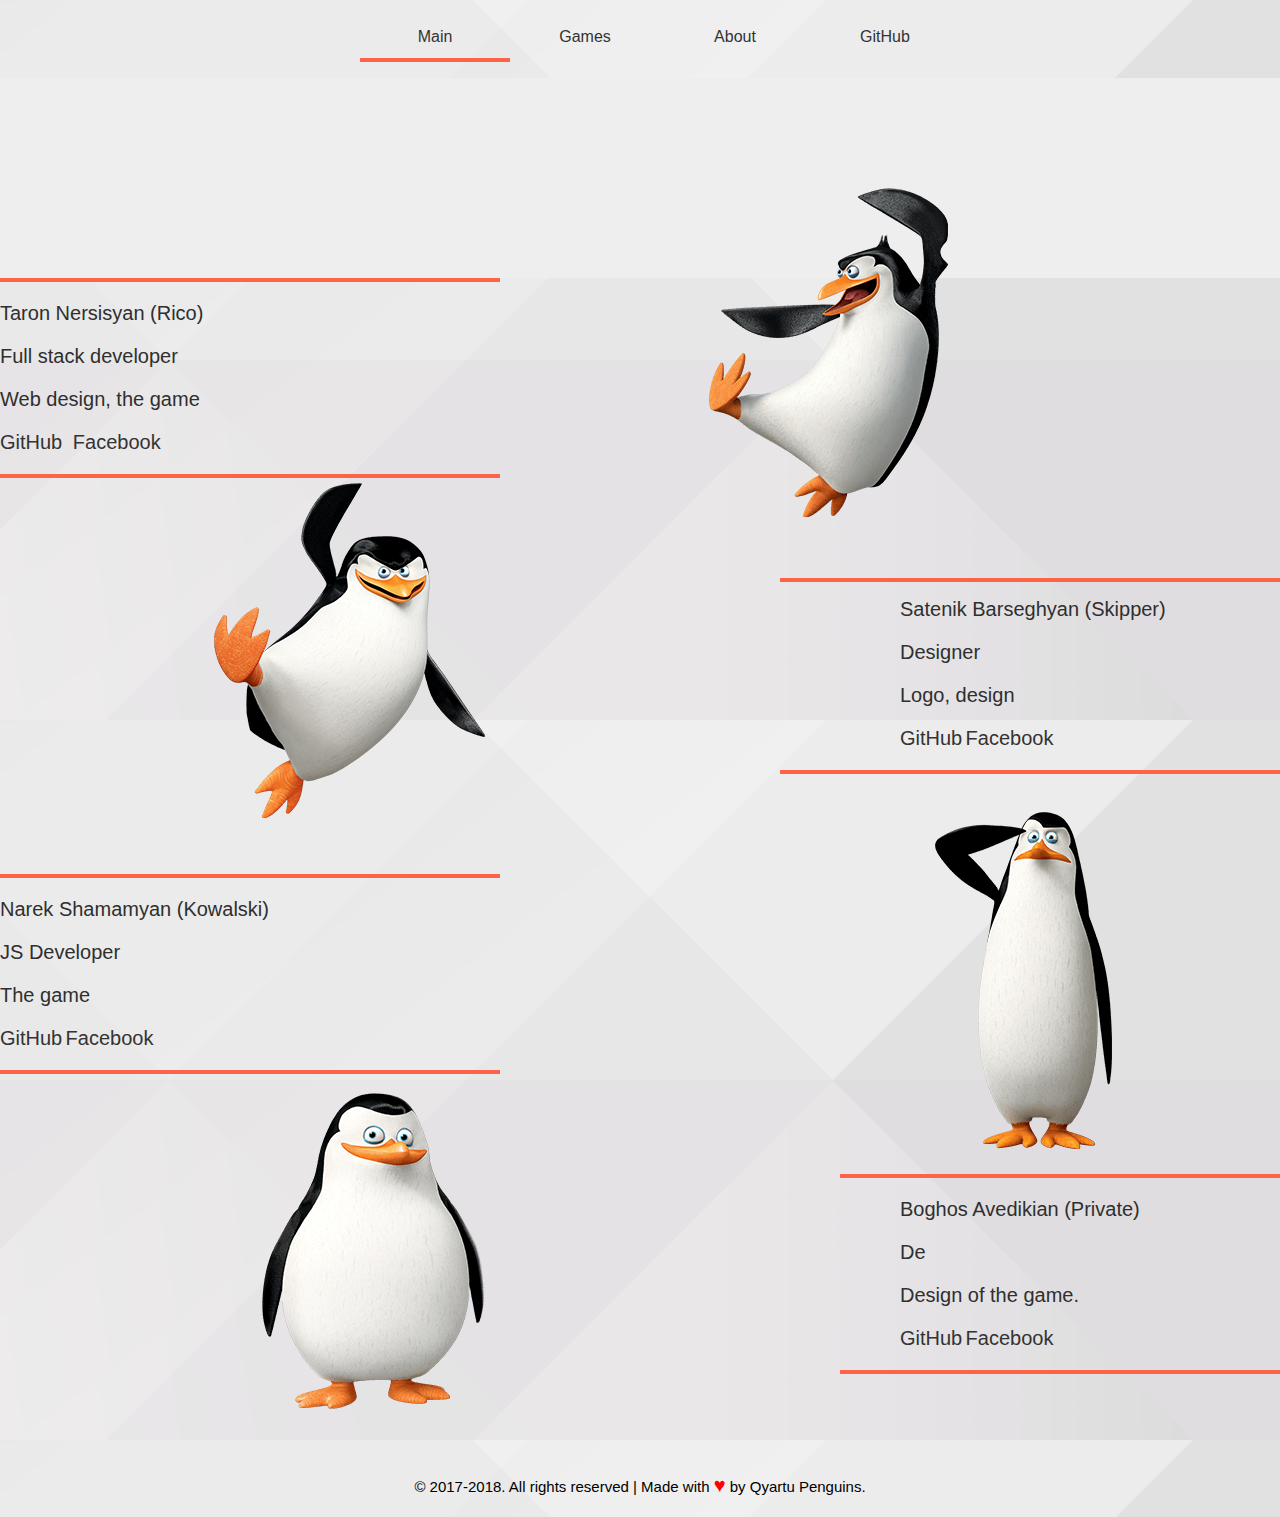
<file: contacts.html>
<!DOCTYPE html>
<html lang="en">
<head>
	<meta charset="UTF-8">
	<title>Penguins of AUA</title>
	<link rel="stylesheet" href="style.css">
	<script src="plan.js" defer></script>
</head>
<body class="contacts">
	<div class="container">
  <ul>
    <li class="one"><a href="index.html">Main</a></li><!--
 --><li class="two"><a href="settings.html">Games</a></li><!--
 --><li class="three"><a href="contacts.html">About</a></li><!--
 --><li class="four"><a href="https://github.com/7aron/FinalProject">GitHub</a></li>
    <hr />
  </ul>
</div>
  <!-- <img src="images/skipper.png" /> -->
	<div class="mayn">
	<hr class="skipp">
	<p class="taron">Taron Nersisyan (Rico)</p>
	<p class="taron">Full stack developer</p>
	<p class="taron">Web design, the game</p>
	<p class="taron" ><a  class="taron1" href="https://github.com/7aron/FinalProject">GitHub</a> <a class="taron1" href="https://www.facebook.com/TNersisyan">Facebook</a></p>
	<hr class="skipp">
	<img class="sate" src="images/rico.png" />
</div>
	     <!-- <div class="mayn"> -->
	       <hr class="skipp1">
	           <p class="satenik">Satenik Barseghyan (Skipper)</p>
	           <p class="satenik">Designer</p>
						 <p class="satenik">Logo, design</p>
	           <p class="satenik"><a class="satenik1" href="https://github.com/SBarsCS">GitHub</a> <a class="satenik1" href="https://www.facebook.com/satenik.barseghyan.33">Facebook</a></p>
	       <hr class="skipp1">
				  <img class="sate1" src="images/skipper.png" />
				      <hr class="skipp2">
				      <p class="narek">Narek Shamamyan (Kowalski)</p>
				 		     <p class="narek">JS Developer</p>
				      <p class="narek">The game</p>
	 			      <p class="narek"><a class="satenik1" href="https://github.com/NarekAUA">GitHub</a> <a class="satenik1" href="https://www.facebook.com/narek.shamamyan">Facebook</a> </p>
	 			     <hr class="skipp2">
	 			      <img class="sate2" src="images/kowalski.png" />
<!-- <div class="bogo"> -->
				<hr class="skipp3">
		 		 <p class="boghos">Boghos Avedikian (Private)</p>
				 <p class="boghos">De</p>
		 		 <p class="boghos">Design of the game.</p>
		 		 <p class="boghos"><a class="satenik1" href="https://github.com/Boghos">GitHub</a> <a class="satenik1" href="https://www.facebook.com/BoghosAvetikian?ref=br_rs">Facebook</a> </p>
		 		<hr class="skipp3">
		 		 <img class="sate3" src="images/private.png" />
			 <!-- </div> -->
       <!-- </div> -->
</body>
<div class="footer">
	<p class="foot">© 2017-2018. All rights reserved | Made with <i class="srtik">♥</i> by Qyartu Penguins.</p>
</div>
</html>
</file>
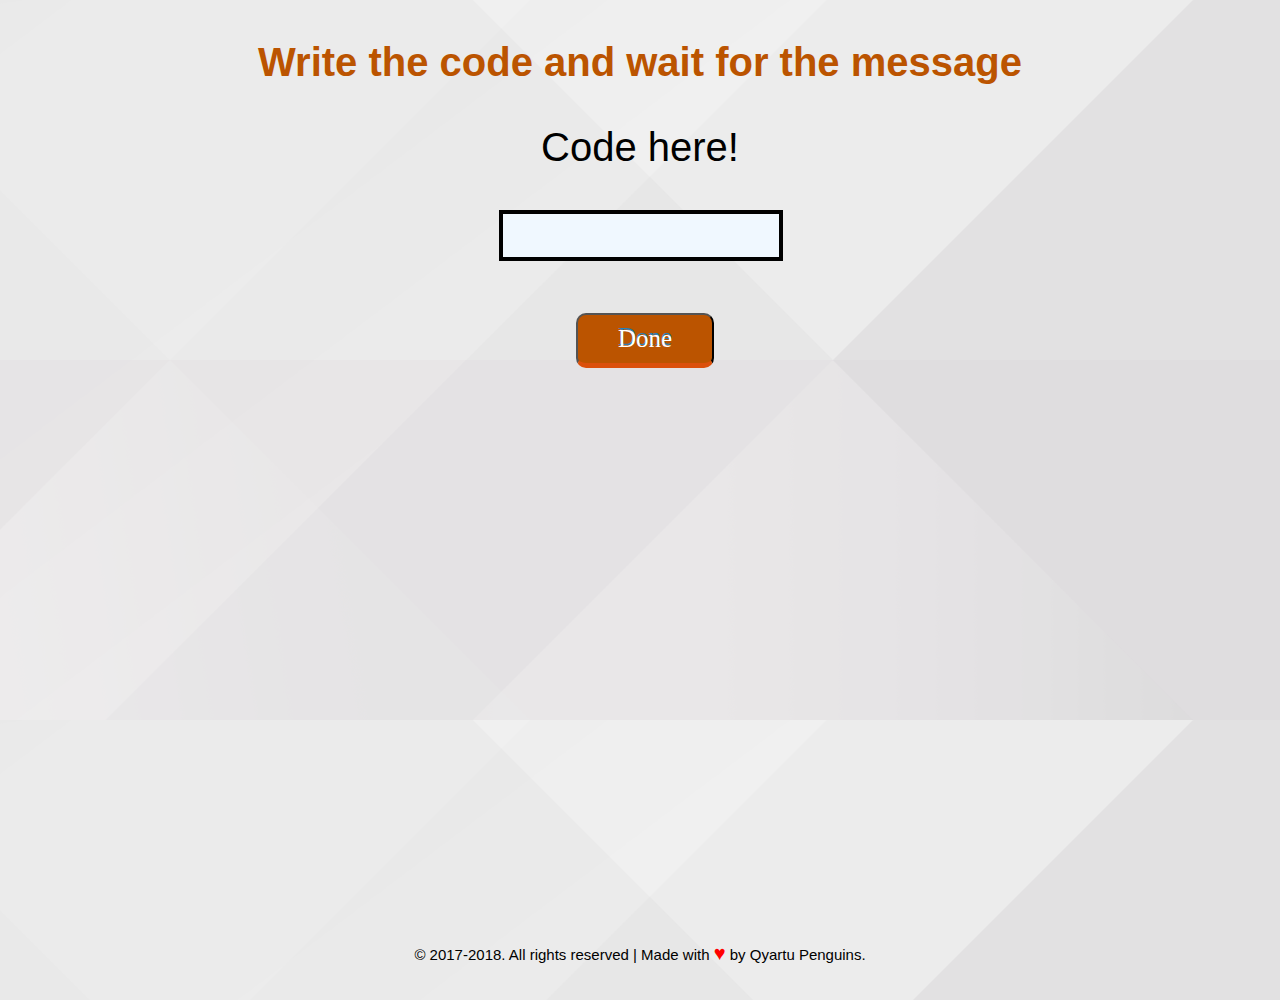
<file: qyartuPenguins.html>
<!DOCTYPE html>
<html lang="en">
<head>
	<meta charset="UTF-8">
	<title>Penguins of AUA</title>
	<link rel="stylesheet" href="style.css">
	<script src="plan.js" defer></script>
</head>
<body class="qyartuPenguins">
	<div class="container">
</div>
	<h3 class="name">Write the code and wait for the message</h3>
	<p class="name1">Code here!<div><input type="text"  class="inp" id="mynum"></p>
	<p class="name2" id="out"></p></div>
	<a id="href"><button  class="button" id="check">Done</button></a>
</body>
<div class="footer1">
	<p class="foot">© 2017-2018. All rights reserved | Made with  <i class="srtik">♥</i> by Qyartu Penguins.</p>
</div>
</html>
</file>
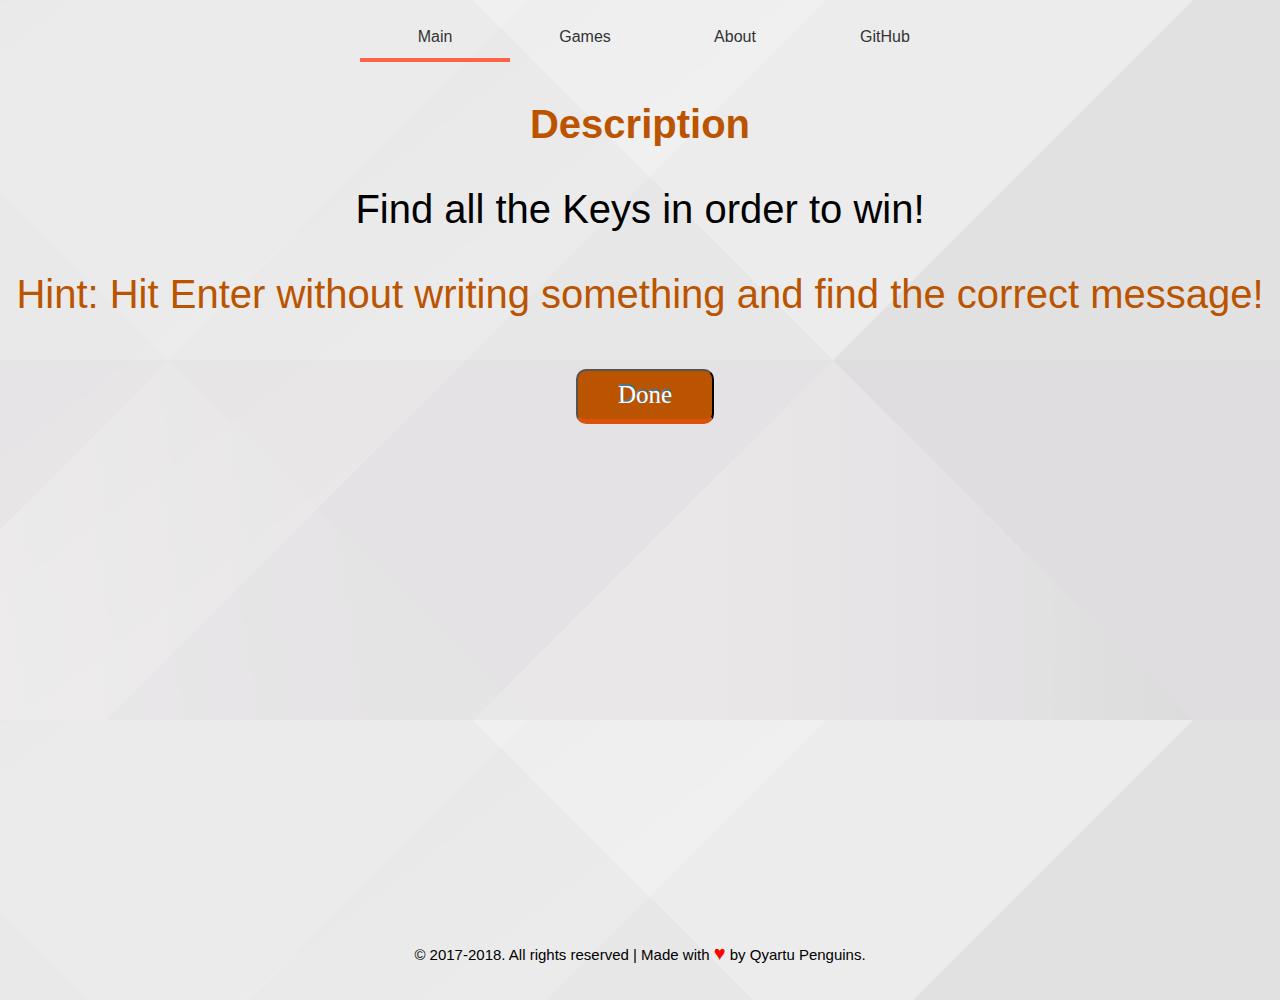
<file: settings.html>
<!DOCTYPE html>
<html lang="en">
<head>
	<meta charset="UTF-8">
	<title>Penguins of AUA</title>
	<link rel="stylesheet" href="style.css">
	<script src="plan.js" defer></script>
</head>
<body class="contacts">
	<div class="container">
  <ul>
    <li class="one"><a href="index.html">Main</a></li><!--
 --><li class="two"><a href="settings.html">Games</a></li><!--
 --><li class="three"><a href="contacts.html">About</a></li><!--
 --><li class="four"><a href="https://github.com/7aron/FinalProject">GitHub</a></li>
    <hr />
  </ul>
</div>
<h3 class="name">Description</h3>
<p class="name1">Find all the Keys in order to win!</p>
<p class="name2">Hint: Hit Enter without writing something and find the correct message!</p>
	<!-- <p class="name1">Your name here<div><input type="text"  class="inp" id="mynum"></p> -->
	<!-- <p class="name2" id="out"></p></div> -->
	<a id="href" href="qyartuPenguins.html"><button  class="button" id="check">Done</button></a>
</body>
<div class="footer1">
	<p class="foot">© 2017-2018. All rights reserved | Made with  <i class="srtik">♥</i> by Qyartu Penguins.</p>
</div>
</html>
</file>
<file: style.css>
body {
    background-image: url("images/fonik.png");
    background-repeat: no-repeat;
    background-size: 100%;
    border-bottom-right-radius: 10px;

}

p, h3{
	color: white;
	font-size:  40px;
	font: italic;

}



button
{
    position: relative;
    padding: 10px 40px;
  margin: 0px 10px 10px 0px;
 left: 180%;
    border-radius: 10px;
    font-family: 'Pacifico', cursive;
    font-size: 25px;
    color: #FFF;
    text-decoration: none;
    cursor: pointer;
}

button
{
    background-color: rgb(187, 84, 0);
    border-bottom: 5px solid #db500b;
    text-shadow: 0px -2px #2980B9;
}



button:active
{
    transform: translate(0px,5px);
  -webkit-transform: translate(0px,5px);
    border-bottom: 1px solid;
}



input{

padding: 10px;
font-size: 20px;
border: 4px solid #000000;
@include box-shadow(
0 2px 10px rgba(0, 0, 0, .25) inset,
0 2px 10px rgba(0, 0, 0, .25));
@include border-radius(10px);
background: aliceblue;
@include appearance(none);
outline: none;
color: #333;
width: 20%;
position: inherit;
left: 25%;
}


.bodyy {
    margin: 0;
    padding: 0;
    background: black;
}

#block-for-slider {
    width: 50%;
    margin: 0 auto;
    margin-top: 110px;
}

#viewport {
    width: 100%;
    position: relative;
    overflow: hidden;
    -webkit-user-select: none;
    -moz-user-select: none;
    -ms-user-select: none;
    -o-user-select: none;
    user-select: none;
    text-align: center;
}

#slidewrapper {
    position: relative;
    width: calc(100% * 4);
    -webkit-transition: 1s;
    -o-transition: 1s;
    transition: 1s;
    -webkit-transition-timing-function: cubic-bezier(.67,.01,.23,1);
    -o-transition-timing-function: cubic-bezier(.67,.01,.23,1);
    transition-timing-function: cubic-bezier(.67,.01,.23,1);
}

#slidewrapper, #slidewrapper ul, #slidewrapper li {
    margin: 0;
    padding: 0;
}

.slide {
    width: calc(100%/4);
    list-style: none;
    display: inline;
    float: left;
}

.slide-img {
    width: 100%;
}

#prev-btn, #next-btn {
    position: absolute;
    width: 50px;
    height: 50px;
    background-color: #fff;
    border-radius: 50%;
    top: calc(50% - 25px);
}

#prev-btn:hover, #next-btn:hover {
    cursor: pointer;
}

#prev-btn {
    left: 20px;
}

#next-btn {
    right: 20px;
}

#nav-btns {
    position: absolute;
    width: 100%;
    bottom: 20px;
    padding: 0;
    margin: 0;
    text-align: center;
}

.slide-nav-btn {
    position: relative;
    display: inline-block;
    list-style: none;
    width: 20px;
    height: 20px;
    background-color: #fff;
    border-radius: 50%;
    margin: 3px;
}

.slide-nav-btn:hover {
    cursor: pointer;
}

#c {
  opacity:.8;
}

#bg {
  opacity:  .0;
}
canvas {
  position:absolute;
  top:0; left:0;
}




.name, .name1, .name2{
  position: relative;
  text-align: center;
}

.name{
color: rgb(187, 84, 0);
font-family:"Lucida Grande", "Lucida Sans", Arial, sans-serif;

}

.name1{
  color: black;
  font-family:"Lucida Grande", "Lucida Sans", Arial, sans-serif;
}

.name2{
  color: rgb(187, 84, 0);
  font-family:"Lucida Grande", "Lucida Sans", Arial, sans-serif;
}

.inp{
  position: relative;
  left: 39%;
  text-align: center;
}
.footer{
  position: absolute;
  bottom: 0;
  background-color:#10121d;
clear:both;
margin-top:-50px;
width: 99%;
margin-left: auto;
margin-right: auto;
color: white;
}
/* Noro Dovlatyans */

#noroinfo{
  background-image: url('images/norofon.jpg');
}

.noroinfo{
  font-size: 25px;
  color: rgb(223, 155, 23);
  text-align: center;
}

.noromod{
  color: rgb(191, 208, 196);
}


.scroll{
float: right;
  height: 350px;
width: 330px;
background: #c9c2c2;
border: 1px solid #C1C1C1;
overflow-y: scroll;
}


.scrolla{
  padding: 1px;
  margin: 5px;
}

.noro1{
  position: relative;
  top: 10px;
  height: 210px;
  width: 330px;
}








/* Boss code goes here*/

.bossinstagram{
  height: 40px;
  width: 40px;
  position: relative;
  float: right;
  margin: 5px;
}


.bu{
  position: relative;
  height: 25%;
  width: 25%;
  left: 41.4px;
}


.aboutm{
  position:relative;
  color: rgb(255, 184, 0);
  left: 0px;
  text-align: center;
}

.scrolling{
  position: relative;
  margin: 0;
  padding: 0;
  top: -300px;
  height: 500px;
  width: 327px;
/*  background:rgb(242, 229, 242) ;
  border: none;*/
}



/* Menu*/

.container {
  width: 50%;
  margin: 0 auto;
}

ul li {
  display: inline;
  text-align: center;
}

a {
  display: inline-block;
  width: 25%;
  padding: .75rem 0;
  margin: 0;
  text-decoration: none;
  color: #333;
  font-family:"Lucida Grande", "Lucida Sans", Arial, sans-serif;
}

.two:hover ~ hr {
  margin-left: 25%;
}

.three:hover ~ hr {
  margin-left: 50%;
}

.four:hover ~ hr {
  margin-left: 75%;
}

hr {
  height: .25rem;
  width: 25%;
  margin: 0;
  background: tomato;
  border: none;
  transition: .3s ease-in-out;
}


.contacts{
  background-image: url("images/whitew.png");
  background-repeat: repeat;
  background-size: 100%;
  border-bottom-right-radius: 10px;
}

.qyartuPenguins {
  background-image: url("images/whitew.png");
  background-repeat: repeat;
  background-size: 100%;
  border-bottom-right-radius: 10px;
}

.qyartuPenguinsB {
  background-image: url("images/blackfon.png");
  background-repeat: repeat;
  background-size: 100%;
  border-bottom-right-radius: 10px;
}

.skipp{
  position: relative;
  top: 200px;
background: tomato;
width: 500px;
}

.taron{
  position: relative;
  top: 200px;
  color: rgb(47, 47, 47);
  font-family:"Lucida Grande", "Lucida Sans", Arial, sans-serif;
  font-size: 20px;
}


.taron1{
  width: inherit;
  height: 5px;
  padding-top: 0;
  padding-right: 5px;
}

.satenik1{
  width: 60px;
  height: 1px;
  padding-top: 0;
  padding-right: 0px;
}

.taron1:hover{
  color: rgb(75, 75, 75)
}

.satenik1:hover{
  color: rgb(75, 75, 75)
}

.sate{
  position: relative;
  float: right;
  right: 300px;
  top: -100px;
}

.sate1{
  position: relative;
  float: left;
  left: 200px;
  top: 5px;
}

.satenik{
  position: relative;
  top: 300px;
  color: rgb(47, 47, 47);
  font-family:"Lucida Grande", "Lucida Sans", Arial, sans-serif;
  font-size: 20px;
  left: 900px;
  width: 350px;
}

.skipp1{
  position: relative;
  top: 300px;
background: tomato;
width: 500px;
float: right;
left: 300px;
}
.mayn{
  background-color: rgb(238, 238, 238)
}

.narek{
  position: relative;
  top: 400px;
  color: rgb(47, 47, 47);
  font-family:"Lucida Grande", "Lucida Sans", Arial, sans-serif;
  font-size: 20px;
  left: -300px;
}

.skipp2{
  position: relative;
  top: 400px;
background: tomato;
width: 500px;
/*float: left;*/
left: -300px;
}


.sate2{
  position: relative;
  float: left;
  left: 600px;
  top: 130px;
}

.boghos{
  position: relative;
  top: 500px;
  color: rgb(47, 47, 47);
  font-family:"Lucida Grande", "Lucida Sans", Arial, sans-serif;
  font-size: 20px;
  left: 350px;
  width: 795px;

}

.skipp3{
  position: relative;
  top: 500px;
background: tomato;
width: 500px;
/*float: left;*/
left: 290px;
}


.sate3{
  position: relative;
  float: left;
  left: -300px;
  top: 200px;
}



.footer{
  position: relative;
   left: 0;
   bottom: -250px;
   width: 100%;
   background-color: transparent;
   color: tomato;
   text-align: center;
}

.footer1{
  position: absolute;
   left: 0;
   bottom: -100px;
   width: 100%;
   background-color: transparent;
   color: tomato;
   text-align: center;
}

.foot{
  font-family:"Lucida Grande", "Lucida Sans", Arial, sans-serif;
  color: black;
  font-size: 15px;
  padding-bottom: 20px;
}

.srtik{
  color: red;
  font-size: 20px;
}





/* PONG GAME STYLE*/

canvas {
background: black;
}
body {
margin: 0;
}
</file>
